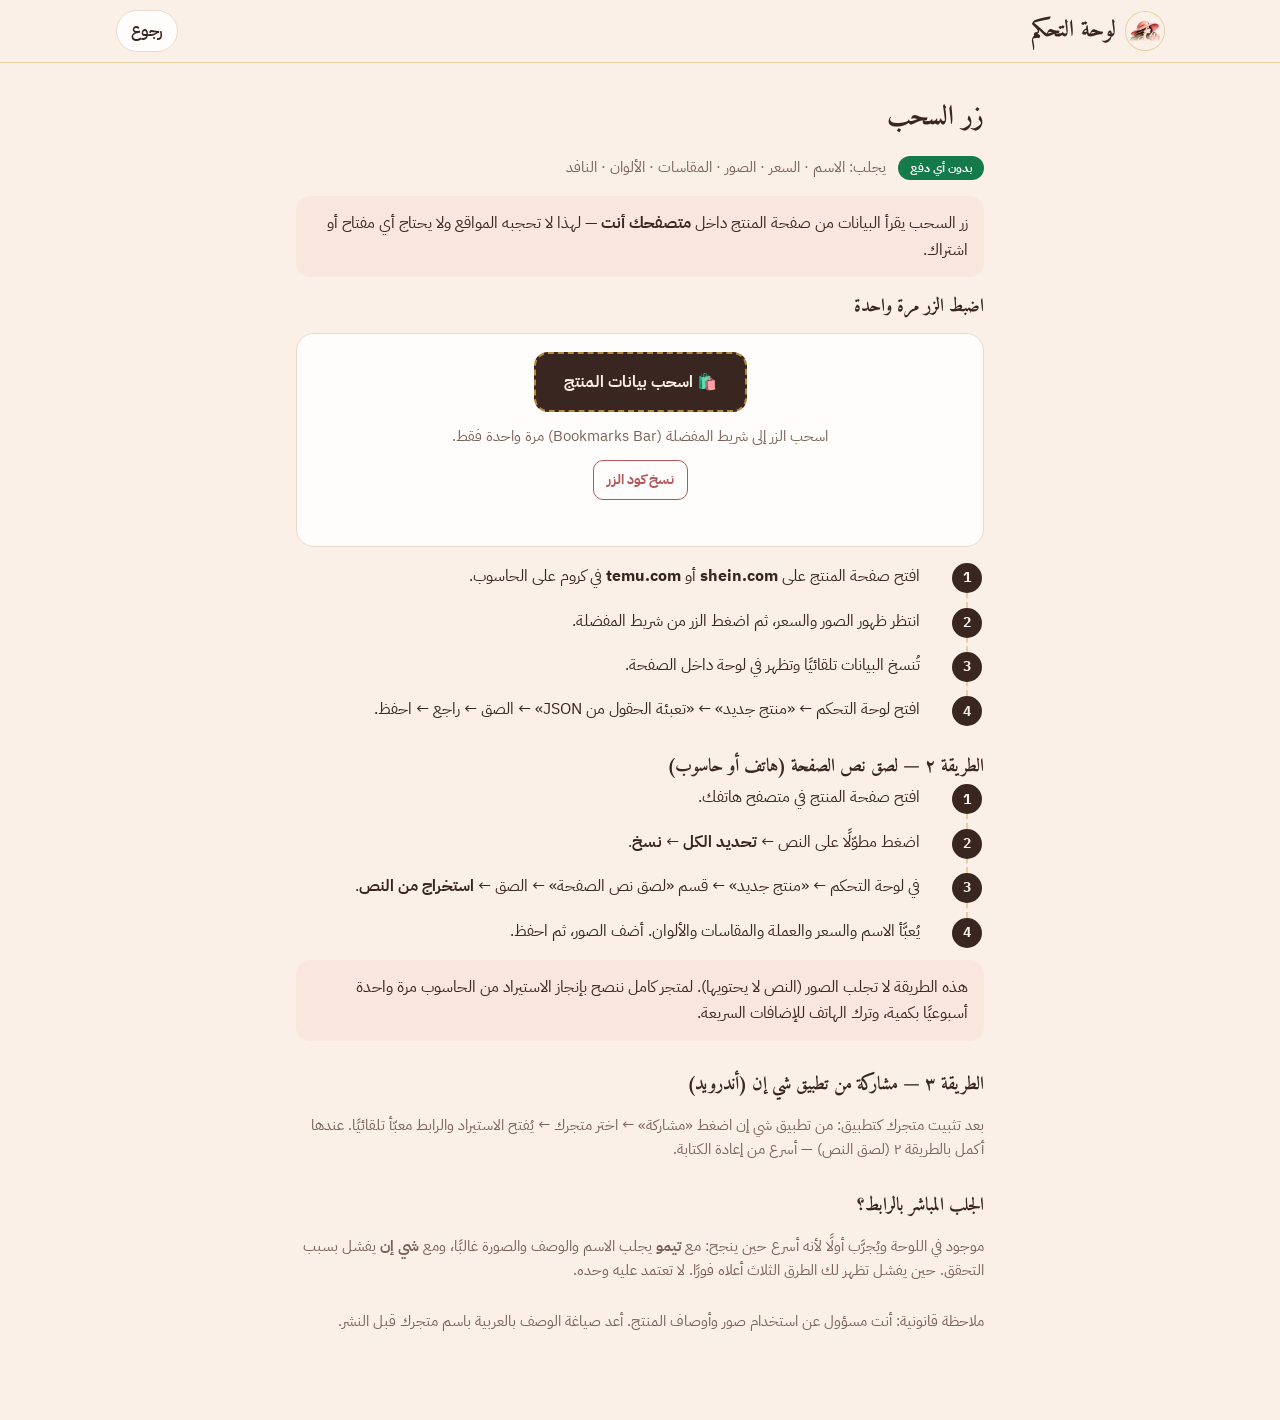
<file: import.html>
<!doctype html>
<html lang="ar" dir="rtl">
<head>
<meta charset="utf-8">
<meta name="viewport" content="width=device-width,initial-scale=1">
<meta name="robots" content="noindex,nofollow">
<title>زر السحب — اسحب بيانات المنتج</title>
<link href="https://fonts.googleapis.com/css2?family=IBM+Plex+Sans+Arabic:wght@400;500;600;700&family=Amiri:wght@700&display=swap" rel="stylesheet">
<link rel="stylesheet" href="style.css">
<style>
  .steps{counter-reset:s;list-style:none;padding:0;margin:0}
  .steps li{position:relative;padding:0 46px 18px 0;border-inline-start:2px dashed var(--gold-soft);margin-inline-start:16px}
  .steps li:last-child{border-inline-start-color:transparent;padding-bottom:0}
  .steps li::before{counter-increment:s;content:counter(s);position:absolute;inset-inline-start:-16px;top:0;width:30px;height:30px;border-radius:50%;background:var(--ink);color:var(--base);display:grid;place-items:center;font-weight:700;font-size:.9rem}
  .drag{display:inline-flex;align-items:center;gap:10px;padding:15px 28px;border-radius:14px;background:var(--ink);color:var(--base);font-weight:700;cursor:grab;border:2px dashed var(--gold);user-select:none;text-decoration:none}
  .drag:active{cursor:grabbing}
  .badge-free{display:inline-block;background:var(--wa);color:#fff;border-radius:999px;padding:2px 12px;font-size:.78rem;font-weight:700}
  .note-box{background:var(--blush-soft);border-radius:14px;padding:14px 16px;margin:16px 0}
  .warn{background:#fdf1ef;border:1px solid #e9c3be;border-radius:14px;padding:14px 16px;margin:16px 0}
</style>
</head>
<body>
<header class="top"><div class="wrap bar"><a class="brand" href="alfa.html"><img class="logo" src="icons/logo-mark.png" alt="" width="40" height="40"><span>لوحة التحكم</span></a><a class="cartlink" href="alfa.html">رجوع</a></div></header>

<main class="wrap" style="max-width:720px;padding:24px 16px 72px">
  <h1 class="h1">زر السحب</h1>
  <p><span class="badge-free">بدون أي دفع</span> &nbsp; <span class="muted">يجلب: الاسم · السعر · الصور · المقاسات · الألوان · النافد</span></p>

  <div class="note-box">
    زر السحب يقرأ البيانات من صفحة المنتج داخل <b>متصفحك أنت</b> — لهذا لا تحجبه المواقع ولا يحتاج أي مفتاح أو اشتراك.
  </div>

  <h2 class="h1" style="font-size:1.15rem">اضبط الزر مرة واحدة</h2>
  <div class="panel" style="text-align:center">
    <p style="margin:0 0 12px"><a class="drag" id="bm" href="#" onclick="return false">🛍️ اسحب بيانات المنتج</a></p>
    <p class="muted" style="margin:0">اسحب الزر إلى شريط المفضلة (Bookmarks Bar) مرة واحدة فقط.</p>
    <p style="margin:12px 0 0"><button class="btn sm ghost" id="copycode" type="button">نسخ كود الزر</button></p>
    <p class="muted" id="msg" style="margin:8px 0 0;min-height:1.4em"></p>
  </div>
  <ol class="steps" style="margin-top:16px">
    <li>افتح صفحة المنتج على <b>shein.com</b> أو <b>temu.com</b> في كروم على الحاسوب.</li>
    <li>انتظر ظهور الصور والسعر، ثم اضغط الزر من شريط المفضلة.</li>
    <li>تُنسخ البيانات تلقائيًا وتظهر في لوحة داخل الصفحة.</li>
    <li>افتح <a href="alfa.html">لوحة التحكم</a> ← «منتج جديد» ← «تعبئة الحقول من JSON» ← الصق ← راجع ← احفظ.</li>
  </ol>

  <h2 class="h1" style="font-size:1.15rem;margin-top:30px">الطريقة ٢ — لصق نص الصفحة (هاتف أو حاسوب)</h2>
  <ol class="steps">
    <li>افتح صفحة المنتج في متصفح هاتفك.</li>
    <li>اضغط مطوّلًا على النص ← <b>تحديد الكل</b> ← <b>نسخ</b>.</li>
    <li>في لوحة التحكم ← «منتج جديد» ← قسم «لصق نص الصفحة» ← الصق ← <b>استخراج من النص</b>.</li>
    <li>يُعبَّأ الاسم والسعر والعملة والمقاسات والألوان. أضف الصور، ثم احفظ.</li>
  </ol>
  <div class="note-box">
    هذه الطريقة لا تجلب الصور (النص لا يحتويها). لمتجر كامل ننصح بإنجاز الاستيراد من الحاسوب مرة واحدة أسبوعيًا بكمية، وترك الهاتف للإضافات السريعة.
  </div>

  <h2 class="h1" style="font-size:1.15rem;margin-top:30px">الطريقة ٣ — مشاركة من تطبيق شي إن (أندرويد)</h2>
  <p class="muted">بعد تثبيت متجرك كتطبيق: من تطبيق شي إن اضغط «مشاركة» ← اختر متجرك ← يُفتح الاستيراد والرابط معبّأ تلقائيًا. عندها أكمل بالطريقة ٢ (لصق النص) — أسرع من إعادة الكتابة.</p>

  <h2 class="h1" style="font-size:1.15rem;margin-top:30px">الجلب المباشر بالرابط؟</h2>
  <p class="muted">موجود في اللوحة ويُجرَّب أولًا لأنه أسرع حين ينجح: مع <b>تيمو</b> يجلب الاسم والوصف والصورة غالبًا، ومع <b>شي إن</b> يفشل بسبب التحقق. حين يفشل تظهر لك الطرق الثلاث أعلاه فورًا. لا تعتمد عليه وحده.</p>

  <p class="muted" style="margin-top:26px">ملاحظة قانونية: أنت مسؤول عن استخدام صور وأوصاف المنتج. أعد صياغة الوصف بالعربية باسم متجرك قبل النشر.</p>
</main>

<script>
(async function () {
  const a = document.getElementById('bm');
  const msg = document.getElementById('msg');
  let src = '';
  try {
    src = await (await fetch('bookmarklet.src.js', { cache: 'no-store' })).text();
  } catch (e) {
    msg.textContent = 'تعذّر تحميل كود الزر.';
    return;
  }
  const href = 'javascript:' + encodeURIComponent(src.replace(/^\uFEFF/, ''));
  a.href = href;
  document.getElementById('copycode').addEventListener('click', async () => {
    try { await navigator.clipboard.writeText(href); msg.textContent = 'تم نسخ الكود. أنشئ مفضلة باسم «سحب المنتج» والصق الكود في خانة العنوان.'; }
    catch (e) { window.prompt('انسخ الكود:', href); }
  });
})();
</script>
</body>
</html>
</file>
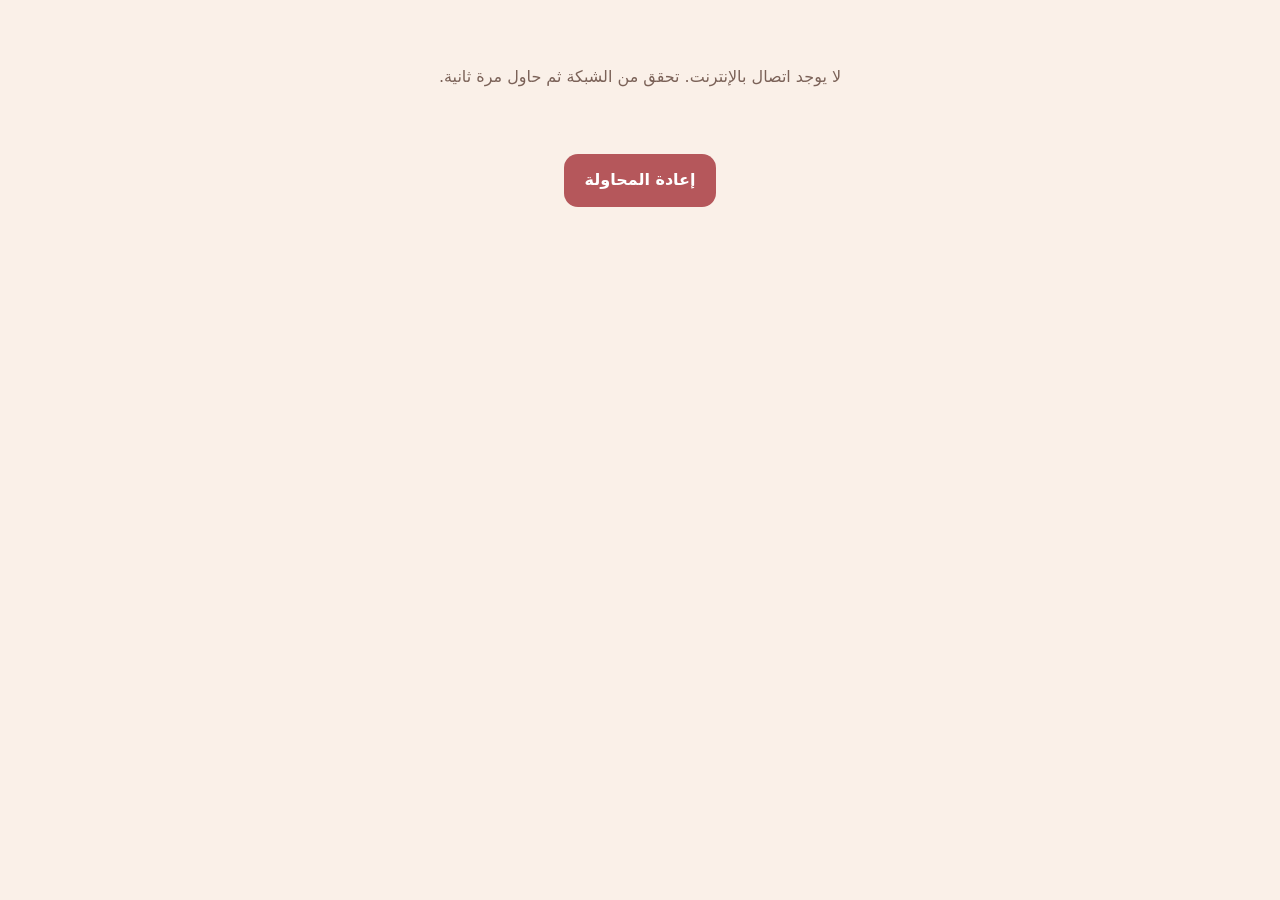
<file: offline.html>
<!doctype html>
<html lang="ar" dir="rtl">
<head>
<meta charset="utf-8">
<meta name="viewport" content="width=device-width,initial-scale=1">
<title>لا يوجد اتصال</title>
<link rel="manifest" href="manifest.webmanifest">
<meta name="theme-color" content="#faf0e8">
<link rel="icon" type="image/png" sizes="32x32" href="icons/favicon-32.png">
<link rel="apple-touch-icon" href="icons/apple-touch-icon.png">
<meta name="mobile-web-app-capable" content="yes">
<meta name="apple-mobile-web-app-capable" content="yes">
<meta name="apple-mobile-web-app-title" content="شي ان ليمار">
<meta name="apple-mobile-web-app-status-bar-style" content="default">
<link rel="stylesheet" href="style.css">
</head>
<body>
<main class="wrap">
  <p class="empty">لا يوجد اتصال بالإنترنت. تحقق من الشبكة ثم حاول مرة ثانية.</p>
  <p class="center"><button class="btn" onclick="location.reload()">إعادة المحاولة</button></p>
</main>
</body>
</html>
</file>
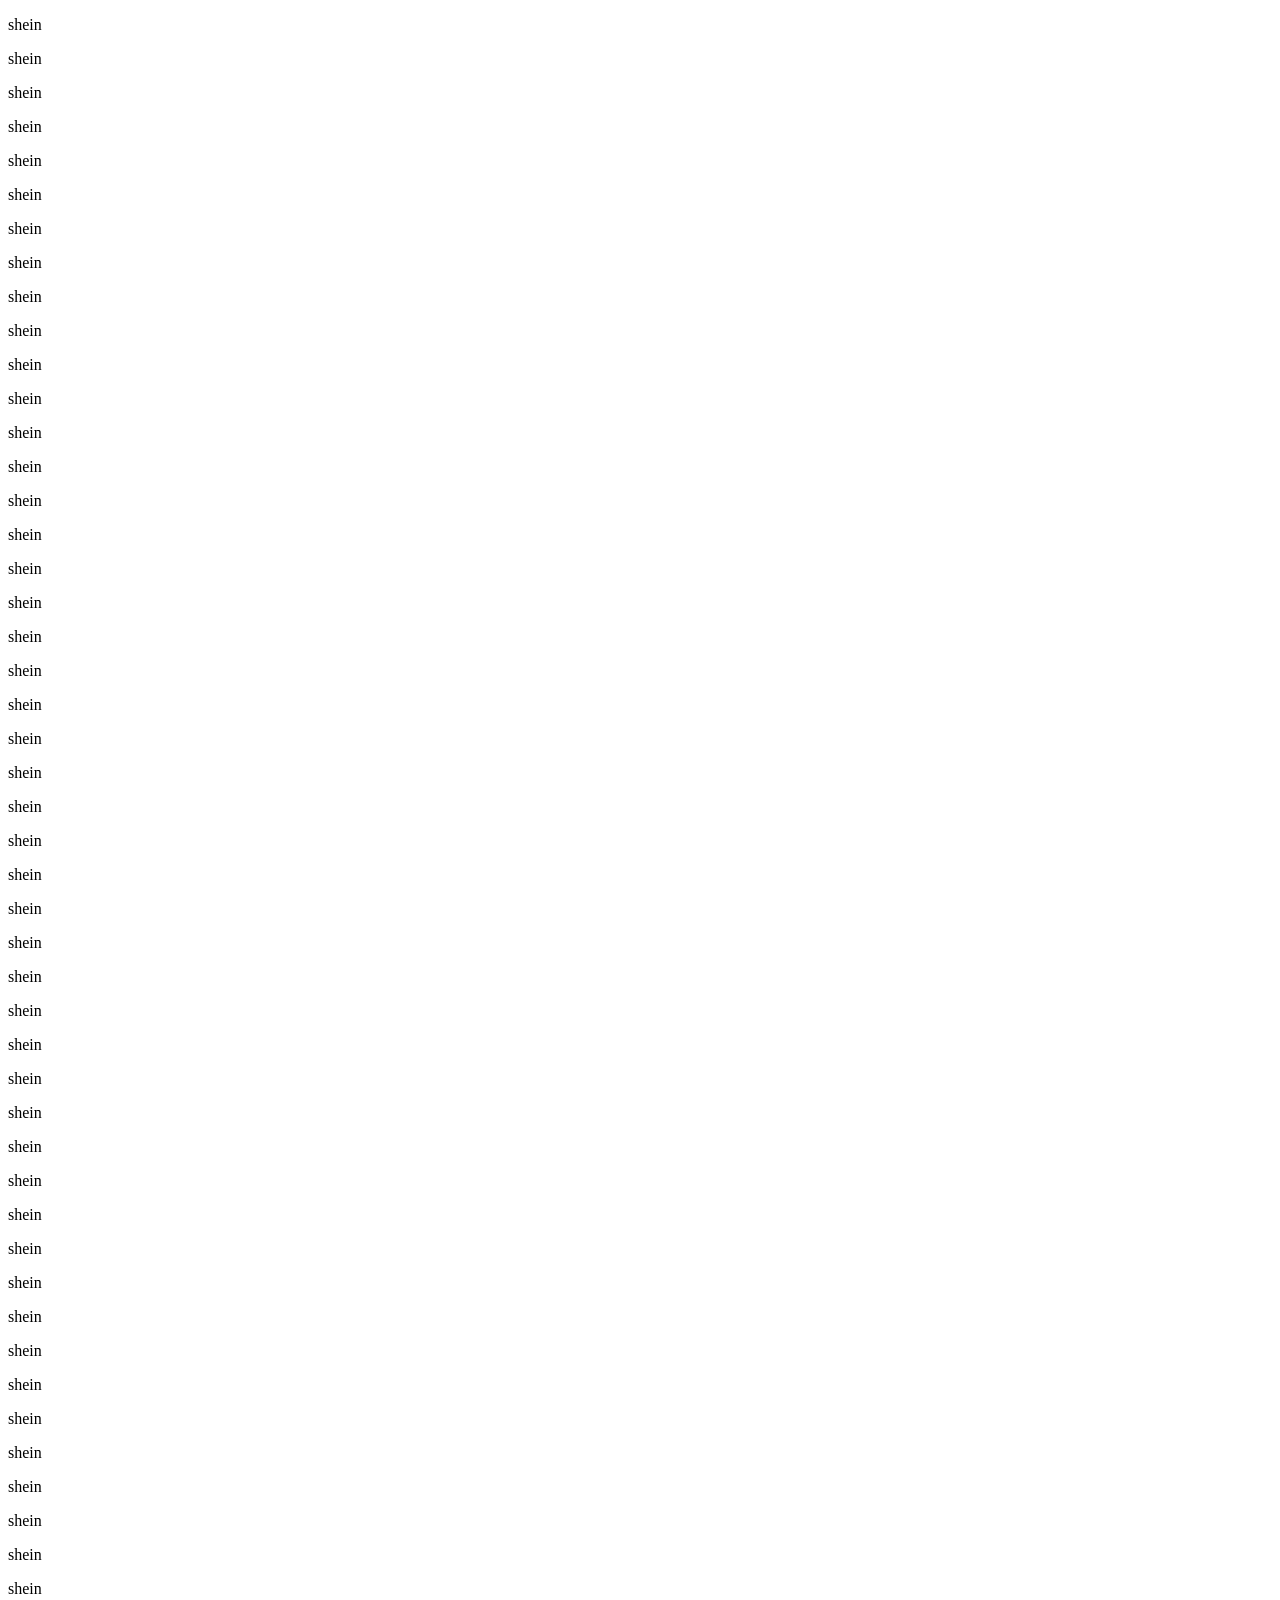
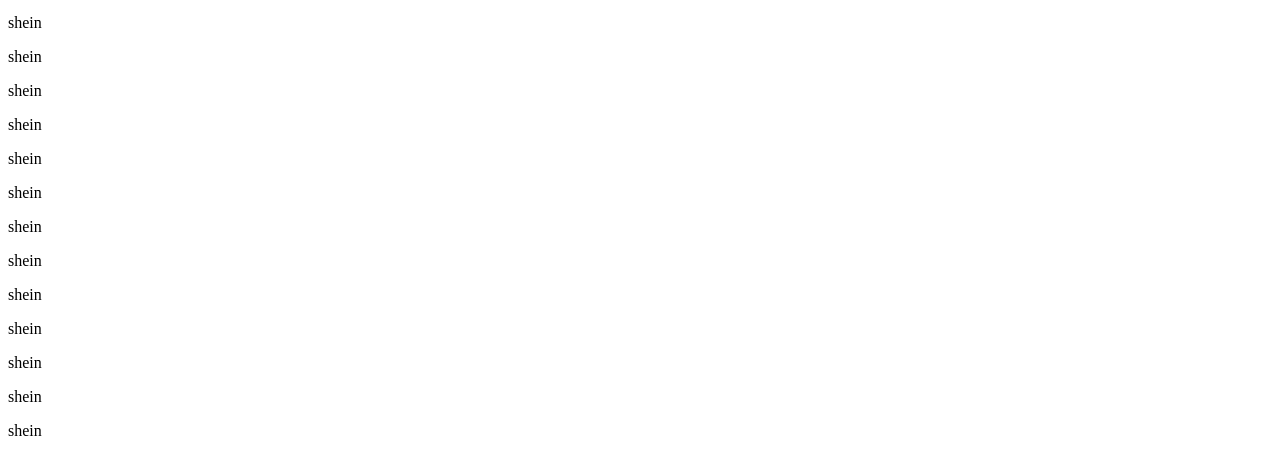
<file: test/fixtures/shein-ar-pattern-a.html>
<!doctype html><html><head>
<title>نظارات شمسية بإطار معدني أنيق بتصميم بيضاوي كلاسيكي للنساء، إكسسوارات شاطئية، طراز أساسي، مناسبة للخريف/الشتاء، هدية للمناسبات الرسمية | شي إن</title>
<meta name="description" content="اكتشفوا أحدث نظارات شمسية بإطار معدني أنيق بتصميم بيضاوي كلاسيكي للنساء، إكسسوارات شاطئية، طراز أساسي، مناسبة للخريف/الشتاء، هدية للمناسبات الرسمية في شي إن، وتسوقوا نظارات نسائية وإكسسوارات نظارات المحدثة أسبوعياً واحصلوا على إلهام الإطلالات مع أكثر صيحات الموضة روعة. خدمة طلبات الدفع عند الاستلام لدول مجلس التعاون الخليج.  شحن مجاني للطلبات SAR199+ للسعودية.">
<meta property="og:title" content="نظارات شمسية بإطار معدني أنيق بتصميم بيضاوي كلاسيكي للنساء، إكسسوارات شاطئية، طراز أساسي، مناسبة للخريف/الشتاء، هدية للمناسبات الرسمية | SHEIN" />
<meta property="og:description" content="نظارات شمسية بإطار معدني أنيق بتصميم بيضاوي كلاسيكي للنساء، إكسسوارات شاطئية، طراز أساسي، مناسبة للخريف/الشتاء، هدية للمناسبات الرسمية. $13.18. Free shipping &amp; returns | SHEIN" />
<meta property="og:image" content="https://img.ltwebstatic.com/v4/j/spmp/2026/10/02/8e/17909221614cb75c46157cfc8f88f7678ea2d3230a_thumbnail_405x552.jpg" />
<script type="application/ld+json" id="breadcrumbList">
        {"@context":"https://schema.org","@type":"BreadcrumbList","itemListElement":[{"@type":"ListItem","position":1,"name":"اكسسوارات نسائية","item":"https://ar.shein.com/Women Accessories-c-1765.html"},{"@type":"ListItem","position":2,"name":"نظارات نسائية وإكسسوارات نظارات","item":"https://ar.shein.com/Women Glasses & Eyewear Accessories-c-2841.html"},{"@type":"ListItem","position":3,"name":"ملابس واكسسوارات","item":"https://ar.shein.com/Apparel Accessories-c-3631.html"},{"@type":"ListItem","position":4,"name":"نظارات شمسية نسائية","item":"https://ar.shein.com/Women Sunglasses-c-3927.html"},{"@type":"ListItem","position":5,"name":"نظارات شمسية بإطار معدني أنيق بتصميم بيضاوي كلاسيكي للنساء، إكسسوارات شاطئية، طراز أساسي، مناسبة للخريف/الشتاء، هدية للمناسبات الرسمية","item":"https://ar.shein.com/x-p-453530243.html"}]}
      </script>
<script type="application/ld+json" id="goodsDetailSchema">
        [{"@context":"https://schema.org/","@type":"ProductGroup","name":"نظارات شمسية بإطار معدني أنيق بتصميم بيضاوي كلاسيكي للنساء، إكسسوارات شاطئية، طراز أساسي، مناسبة للخريف/الشتاء، هدية للمناسبات الرسمية","description":"اكتشفوا أحدث نظارات شمسية بإطار معدني أنيق بتصميم بيضاوي كلاسيكي للنساء، إكسسوارات شاطئية، طراز أساسي، مناسبة للخريف/الشتاء، هدية للمناسبات الرسمية في شي إن، وتسوقوا نظارات نسائية وإكسسوارات نظارات المحدثة أسبوعياً واحصلوا على إلهام الإطلالات مع أكثر صيحات الموضة روعة. خدمة طلبات الدفع عند الاستلام لدول مجلس التعاون الخليج.  شحن مجاني للطلبات SAR199+ للسعودية.","url":"https://ar.shein.com/x-p-453530243.html","brand":{"@type":"Brand","name":"SHEIN"},"productGroupID":"c24060592499","image":["https://img.ltwebstatic.com/v4/j/spmp/2026/10/02/8e/17909221614cb75c46157cfc8f88f7678ea2d3230a_thumbnail_900x.webp","https://img.ltwebstatic.com/v4/j/spmp/2026/10/02/b6/17909221607c9694cbc228790b57621186f827f3ab_thumbnail_900x.webp","https://img.ltwebstatic.com/v4/j/spmp/2026/04/20/a6/17766779226ef04cb6ce55e15a258afc86b441d44f_thumbnail_900x.webp","https://img.ltwebstatic.com/v4/j/spmp/2026/04/20/d5/1776677999ce546f152370377bd18f202b0dda8237_thumbnail_900x.webp","https://img.ltwebstatic.com/v4/j/spmp/2026/05/19/5a/1779161124610b28bac1947a800f2f6206f8c956a9_thumbnail_900x.webp","https://img.ltwebstatic.com/v4/j/spmp/2026/04/20/ac/177667861869dc2dca750f925071b9263c3fb07e65_thumbnail_900x.webp","https://img.ltwebstatic.com/v4/j/spmp/2026/04/20/f5/1776678618b6fdd505264f6f75e6a230debbe36d6c_thumbnail_900x.webp","https://img.ltwebstatic.com/v4/j/spmp/2026/09/10/d0/178902406839c78c156a09b9fe54f81dceb6276f86_thumbnail_900x.webp","https://img.ltwebstatic.com/v4/j/spmp/2026/09/10/22/1789024068325a444c569d916433edaabcff4a733c_thumbnail_900x.webp","https://img.ltwebstatic.com/v4/j/spmp/2026/09/10/84/17890240687b51b78e10f266f53d6f0bcb441c01c1_thumbnail_900x.webp","https://img.ltwebstatic.com/v4/j/spmp/2026/06/30/16/1782790515425970debb97f3fb3c842ed3eb2016e5_thumbnail_900x.webp"],"variesBy":["لون العدسات"],"color":"إطار ذهبي رمادي","hasVariant":[{"@type":"Product","sku":"I2mo70n8px2a22","name":"نظارات شمسية بإطار معدني أنيق بتصميم بيضاوي كلاسيكي للنساء، إكسسوارات شاطئية، طراز أساسي، مناسبة للخريف/الشتاء، هدية للمناسبات الرسمية","image":["https://img.ltwebstatic.com/v4/j/spmp/2026/10/02/8e/17909221614cb75c46157cfc8f88f7678ea2d3230a_thumbnail_405x552.jpg"],"offers":{"@type":"Offer","priceCurrency":"USD","url":"https://ar.shein.com/x-p-453530243.html?contentIds=&goods_id=453530243&pageType=topBanner&skucode=I2mo70n8px2a22","price":"13.18","itemCondition":"https://schema.org/NewCondition","availability":"https://schema.org/InStock"},"additionalProperty":[{"@type":"PropertyValue","name":"لون العدسات","value":"متعدد الألوان"}],"color":"متعدد الألوان"}]}]
      </script>
</head><body>
<script>var gbRawData = {"productIntroData":{"cateInfos":{"1765":{"category_id":"1765","mall_category_id":"1765","category_name":"اكسسوارات نسائية","category_url_name":"Women Accessories","parent_ids":["3631"],"middle_parent_ids":["3290"],"category_name_en":"Women Accessories","is_leaf":"0","cat_enums":[],"cat_tag_enums":[],"is_available":1},"2841":{"category_id":"2588","mall_category_id":"2841","category_name":"نظارات نسائية وإكسسوارات نظارات","category_url_name":"Women Glasses & Eyewear Accessories","parent_ids":["3631","1765"],"middle_parent_ids":["3290","1765"],"category_name_en":"Women Glasses & Eyewear Accessories","is_leaf":"0","cat_enums":[],"cat_tag_enums":[],"is_available":1},"3631":{"category_id":"3290","mall_category_id":"3631","category_name":"ملابس واكسسوارات","category_url_name":"Apparel Accessories","parent_ids":[],"middle_parent_ids":[],"category_name_en":"Apparel Accessories","is_leaf":"0","cat_enums":[],"cat_tag_enums":[],"is_available":1},"3927":{"category_id":"3798","mall_category_id":"3927","category_name":"نظارات شمسية نسائية","category_url_name":"Women Sunglasses","parent_ids":["3631","1765","2841","3927"],"middle_parent_ids":["3290","1765","2588"],"category_name_en":"Women Sunglasses","is_leaf":"1","cat_enums":[],"cat_tag_enums":["non_cloth"],"is_available":1}},"mainSaleAttribute":{"canShowLargeImg":"1","skcPrepose":"0","mainSaleAttrShowMode":"2","info":[{"isShowThickening":"0","isNew":"0","attr_id":"1000059","attr_name":"لون الايطار","attr_value_id":"447","attr_value":"متعدد الألوان","goods_id":"453108758","goods_sn":"sc2406059249903294","goods_color_image":"//img.ltwebstatic.com/v4/p/spmp/2026/04/20/11/17766777810654188c168298d2772eef526fbd8b4e_square.png","goods_image":"//img.ltwebstatic.com/v4/j/spmp/2026/04/20/59/177667770677e5e696b884bd82692ad92c15591442_thumbnail_405x552.jpg","goods_url_name":"1pc 2pcs Retro Oval Fashion Sunglasses Petite Metal Frame Ladies Sunglasses Beach Accessory Basic Style Suitable For Women In Autumn Winter Business Casual Gift","cat_id":"3927","hot_color":"0","isEco":"0","attrImg":{"attr_desc":"","attr_image":""}},{"isShowThickening":"0","isNew":"0","attr_id":"1000059","attr_name":"لون الايطار","attr_value_id":"21722303","attr_value":"إطار ذهبي رمادي","goods_id":"453530243","goods_sn":"sc2406059249959794","goods_color_image":"//img.ltwebstatic.com/v4/p/spmp/2026/04/20/16/17766784206ba9635eee4e32b133bac66cef7b3f8a_square.png","goods_image":"//img.ltwebstatic.com/v4/j/spmp/2026/10/02/8e/17909221614cb75c46157cfc8f88f7678ea2d3230a_thumbnail_405x552.jpg","goods_url_name":"Retro Oval Fashion Sunglasses Women s Petite Metal Frame Fashionable Sunglasses Beach Accessories Basic Style Suitable For Autumn Winter Women Business Casual Gift","cat_id":"3927","hot_color":"0","isEco":"0","attrImg":{"attr_desc":"","attr_image":""}}]}}};</script>
<p>shein</p><p>shein</p><p>shein</p><p>shein</p><p>shein</p><p>shein</p><p>shein</p><p>shein</p><p>shein</p><p>shein</p><p>shein</p><p>shein</p><p>shein</p><p>shein</p><p>shein</p><p>shein</p><p>shein</p><p>shein</p><p>shein</p><p>shein</p><p>shein</p><p>shein</p><p>shein</p><p>shein</p><p>shein</p><p>shein</p><p>shein</p><p>shein</p><p>shein</p><p>shein</p><p>shein</p><p>shein</p><p>shein</p><p>shein</p><p>shein</p><p>shein</p><p>shein</p><p>shein</p><p>shein</p><p>shein</p><p>shein</p><p>shein</p><p>shein</p><p>shein</p><p>shein</p><p>shein</p><p>shein</p><p>shein</p><p>shein</p><p>shein</p><p>shein</p><p>shein</p><p>shein</p><p>shein</p><p>shein</p><p>shein</p><p>shein</p><p>shein</p><p>shein</p><p>shein</p>
</body></html>
</file>
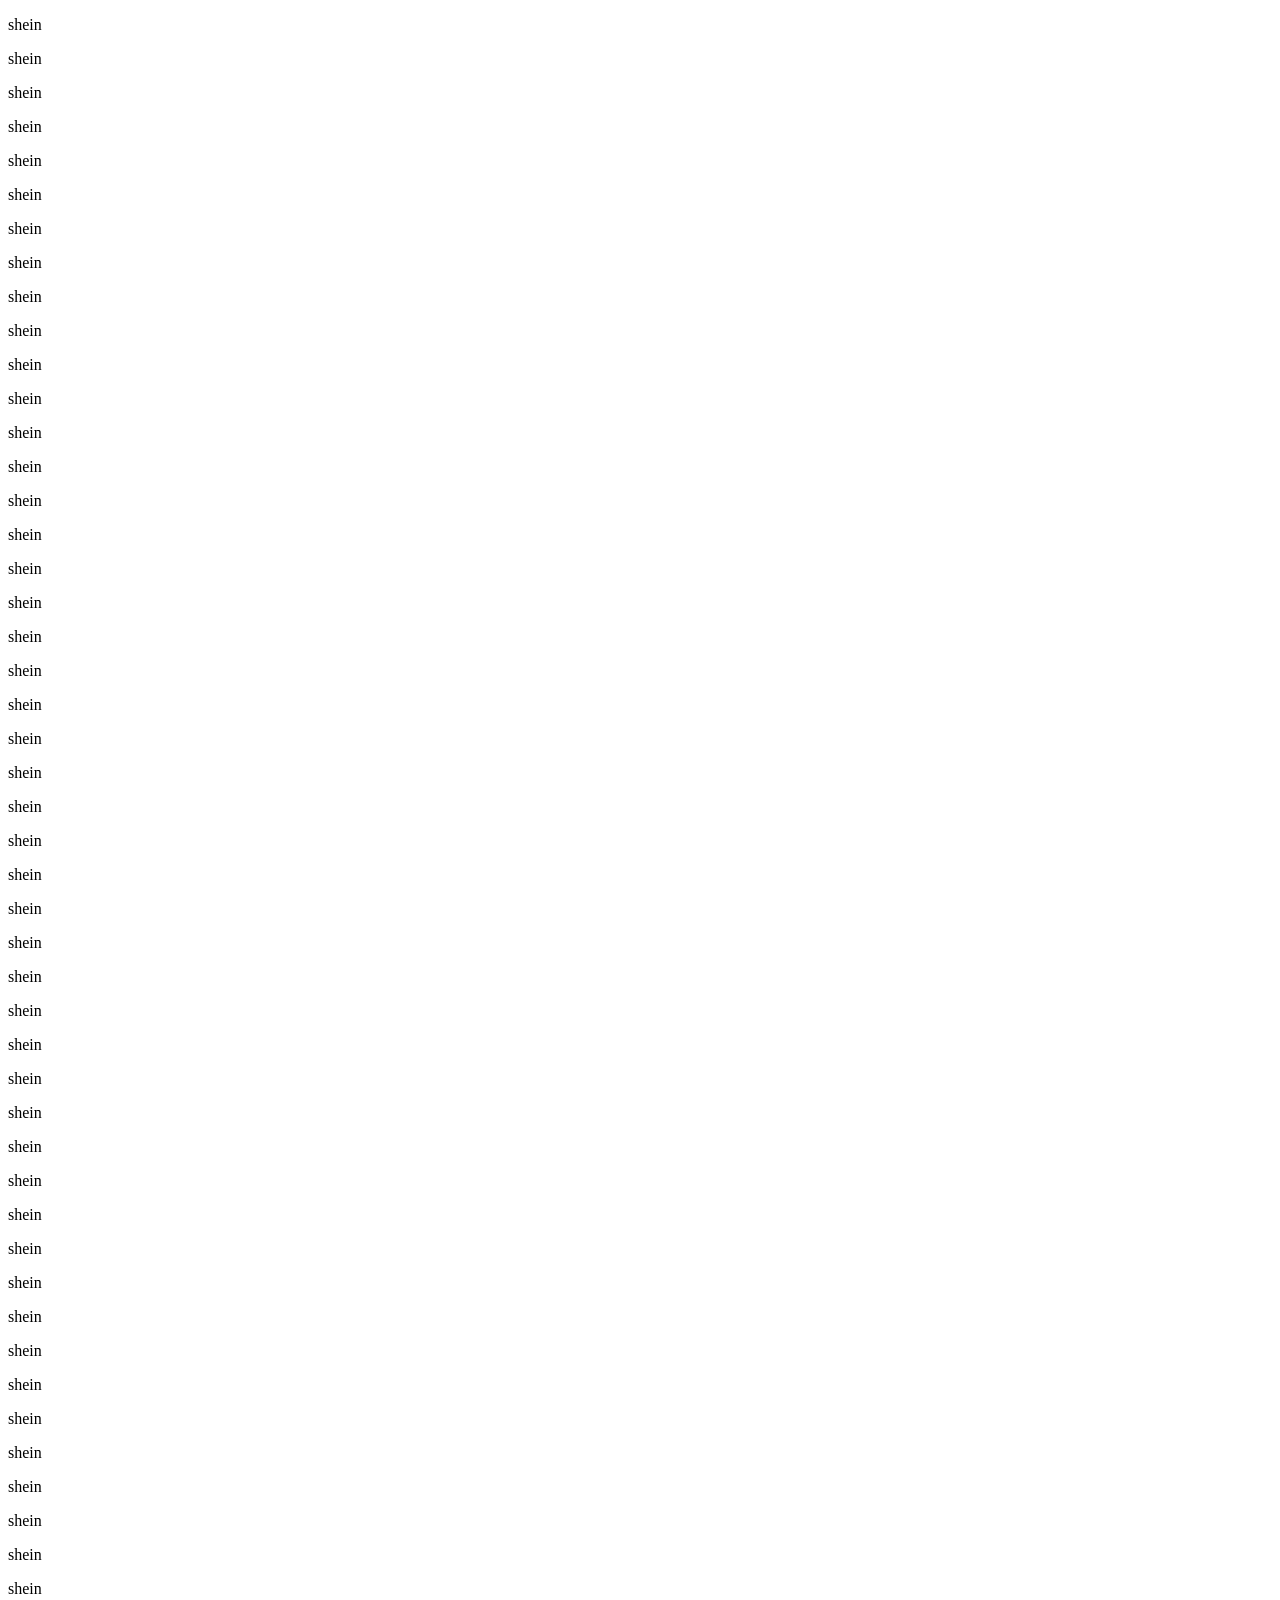
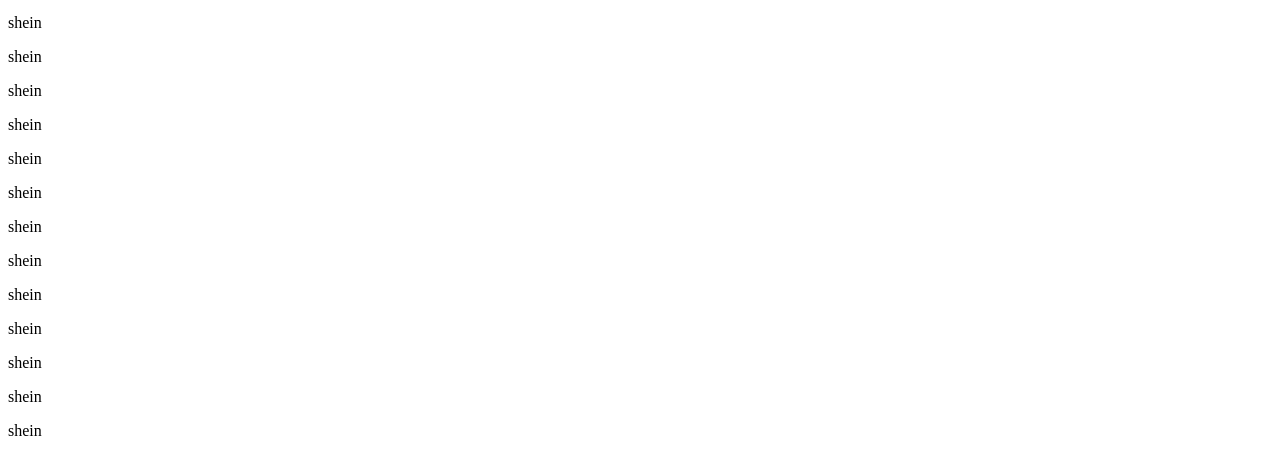
<file: test/fixtures/shein-ar-pattern-b.html>
<!doctype html><html><head>
<title>نظارة شمسية بإطار معدني صغير بتصميم كلاسيكي بيضاوي، إكسسوار شاطئي، طراز أساسي، مناسب للنساء في فصل الخريف/الشتاء، هدية للأعمال الرسمية | شي إن</title>
<meta name="description" content="اكتشفوا أحدث نظارة شمسية بإطار معدني صغير بتصميم كلاسيكي بيضاوي، إكسسوار شاطئي، طراز أساسي، مناسب للنساء في فصل الخريف/الشتاء، هدية للأعمال الرسمية في شي إن، وتسوقوا نظارات نسائية وإكسسوارات نظارات المحدثة أسبوعياً واحصلوا على إلهام الإطلالات مع أكثر صيحات الموضة روعة. خدمة طلبات الدفع عند الاستلام لدول مجلس التعاون الخليج.  شحن مجاني للطلبات SAR199+ للسعودية.">
<meta property="og:title" content="نظارة شمسية بإطار معدني صغير بتصميم كلاسيكي بيضاوي، إكسسوار شاطئي، طراز أساسي، مناسب للنساء في فصل الخريف/الشتاء، هدية للأعمال الرسمية | SHEIN" />
<meta property="og:description" content="نظارة شمسية بإطار معدني صغير بتصميم كلاسيكي بيضاوي، إكسسوار شاطئي، طراز أساسي، مناسب للنساء في فصل الخريف/الشتاء، هدية للأعمال الرسمية. $10.11. Free shipping &amp; returns | SHEIN" />
<meta property="og:image" content="https://img.ltwebstatic.com/v4/j/spmp/2026/04/20/59/177667770677e5e696b884bd82692ad92c15591442_thumbnail_405x552.jpg" />
<script type="application/ld+json" id="breadcrumbList">
        {"@context":"https://schema.org","@type":"BreadcrumbList","itemListElement":[{"@type":"ListItem","position":1,"name":"اكسسوارات نسائية","item":"https://ar.shein.com/Women Accessories-c-1765.html"},{"@type":"ListItem","position":2,"name":"نظارات نسائية وإكسسوارات نظارات","item":"https://ar.shein.com/Women Glasses & Eyewear Accessories-c-2841.html"},{"@type":"ListItem","position":3,"name":"ملابس واكسسوارات","item":"https://ar.shein.com/Apparel Accessories-c-3631.html"},{"@type":"ListItem","position":4,"name":"نظارات شمسية نسائية","item":"https://ar.shein.com/Women Sunglasses-c-3927.html"},{"@type":"ListItem","position":5,"name":"نظارة شمسية بإطار معدني صغير بتصميم كلاسيكي بيضاوي، إكسسوار شاطئي، طراز أساسي، مناسب للنساء في فصل الخريف/الشتاء، هدية للأعمال الرسمية","item":"https://ar.shein.com/x-p-453108758.html"}]}
      </script>
<script type="application/ld+json" id="goodsDetailSchema">
        [{"@context":"https://schema.org/","@type":"ProductGroup","name":"نظارة شمسية بإطار معدني صغير بتصميم كلاسيكي بيضاوي، إكسسوار شاطئي، طراز أساسي، مناسب للنساء في فصل الخريف/الشتاء، هدية للأعمال الرسمية","description":"اكتشفوا أحدث نظارة شمسية بإطار معدني صغير بتصميم كلاسيكي بيضاوي، إكسسوار شاطئي، طراز أساسي، مناسب للنساء في فصل الخريف/الشتاء، هدية للأعمال الرسمية في شي إن، وتسوقوا نظارات نسائية وإكسسوارات نظارات المحدثة أسبوعياً واحصلوا على إلهام الإطلالات مع أكثر صيحات الموضة روعة. خدمة طلبات الدفع عند الاستلام لدول مجلس التعاون الخليج.  شحن مجاني للطلبات SAR199+ للسعودية.","url":"https://ar.shein.com/x-p-453108758.html","brand":{"@type":"Brand","name":"SHEIN"},"productGroupID":"c24060592499","image":["https://img.ltwebstatic.com/v4/j/spmp/2026/04/20/59/177667770677e5e696b884bd82692ad92c15591442_thumbnail_900x.webp","https://img.ltwebstatic.com/v4/j/spmp/2026/04/20/fd/177667770685af2ac5450cb332aaaeb99c66878ae4_thumbnail_900x.webp","https://img.ltwebstatic.com/v4/j/spmp/2026/04/20/b8/17766773361aa271318d0e93cbc18b598ee4554c1e_thumbnail_900x.webp","https://img.ltwebstatic.com/v4/j/spmp/2026/04/20/19/17766773364da1c03fb47fedcc59b4b21e1a0ad63b_thumbnail_900x.webp","https://img.ltwebstatic.com/v4/j/spmp/2026/05/19/41/177916118823a4346dda2d63c0bfb4db3573ff2543_thumbnail_900x.webp","https://img.ltwebstatic.com/v4/j/spmp/2026/05/19/09/17791611891b18bd6a852f9b6bc2bb72f8d59cc496_thumbnail_900x.webp","https://img.ltwebstatic.com/v4/j/spmp/2026/05/19/2c/17791611899b9a907c620e2a83df9f48da235a9d75_thumbnail_900x.webp","https://img.ltwebstatic.com/v4/j/spmp/2026/04/20/d9/1776677751b4bf613a4acd8cbe919a69019b1ab598_thumbnail_900x.webp","https://img.ltwebstatic.com/v4/j/spmp/2026/04/20/e2/177667775168607f5f8d0101e09753f836d736d549_thumbnail_900x.webp","https://img.ltwebstatic.com/v4/j/spmp/2026/04/20/ae/177667781440227a604424af6eede8505edad40d7e_thumbnail_900x.webp","https://img.ltwebstatic.com/v4/j/spmp/2026/06/30/ec/1782790523e051cf6e0998e4ceb65706330fa27f8f_thumbnail_900x.webp"],"variesBy":["لون العدسات"],"color":"متعدد الألوان","hasVariant":[{"@type":"Product","sku":"I5mo70n8phbmc9","name":"نظارة شمسية بإطار معدني صغير بتصميم كلاسيكي بيضاوي، إكسسوار شاطئي، طراز أساسي، مناسب للنساء في فصل الخريف/الشتاء، هدية للأعمال الرسمية","image":["https://img.ltwebstatic.com/v4/j/spmp/2026/04/20/59/177667770677e5e696b884bd82692ad92c15591442_thumbnail_405x552.jpg"],"offers":{"@type":"Offer","priceCurrency":"USD","url":"https://ar.shein.com/x-p-453108758.html?contentIds=&goods_id=453108758&pageType=topBanner&skucode=I5mo70n8phbmc9","price":"15.17","itemCondition":"https://schema.org/NewCondition","availability":"https://schema.org/InStock"},"additionalProperty":[{"@type":"PropertyValue","name":"لون العدسات","value":"قطعتين (رمادي ذهبي + شاي ذهبي)"}],"color":"قطعتين (رمادي ذهبي + شاي ذهبي)"},{"@type":"Product","sku":"I0mo70n8ohd2wb","name":"نظارة شمسية بإطار معدني صغير بتصميم كلاسيكي بيضاوي، إكسسوار شاطئي، طراز أساسي، مناسب للنساء في فصل الخريف/الشتاء، هدية للأعمال الرسمية","image":["https://img.ltwebstatic.com/v4/j/spmp/2026/04/20/59/177667770677e5e696b884bd82692ad92c15591442_thumbnail_405x552.jpg"],"offers":{"@type":"Offer","priceCurrency":"USD","url":"https://ar.shein.com/x-p-453108758.html?contentIds=&goods_id=453108758&pageType=topBanner&skucode=I0mo70n8ohd2wb","price":"10.11","itemCondition":"https://schema.org/NewCondition","availability":"https://schema.org/OutOfStock"},"additionalProperty":[{"@type":"PropertyValue","name":"لون العدسات","value":"أوراق الشاي بإطار ذهبي"}],"color":"أوراق الشاي بإطار ذهبي"},{"@type":"Product","sku":"I2mo70n8p14rft","name":"نظارة شمسية بإطار معدني صغير بتصميم كلاسيكي بيضاوي، إكسسوار شاطئي، طراز أساسي، مناسب للنساء في فصل الخريف/الشتاء، هدية للأعمال الرسمية","image":["https://img.ltwebstatic.com/v4/j/spmp/2026/04/20/59/177667770677e5e696b884bd82692ad92c15591442_thumbnail_405x552.jpg"],"offers":{"@type":"Offer","priceCurrency":"USD","url":"https://ar.shein.com/x-p-453108758.html?contentIds=&goods_id=453108758&pageType=topBanner&skucode=I2mo70n8p14rft","price":"10.11","itemCondition":"https://schema.org/NewCondition","availability":"https://schema.org/InStock"},"additionalProperty":[{"@type":"PropertyValue","name":"لون العدسات","value":"إطار فضي قطعة رمادية"}],"color":"إطار فضي قطعة رمادية"}]}]
      </script>
</head><body>
<script>var gbRawData = {"productIntroData":{"cateInfos":{"1765":{"category_id":"1765","mall_category_id":"1765","category_name":"اكسسوارات نسائية","category_url_name":"Women Accessories","parent_ids":["3631"],"middle_parent_ids":["3290"],"category_name_en":"Women Accessories","is_leaf":"0","cat_enums":[],"cat_tag_enums":[],"is_available":1},"2841":{"category_id":"2588","mall_category_id":"2841","category_name":"نظارات نسائية وإكسسوارات نظارات","category_url_name":"Women Glasses & Eyewear Accessories","parent_ids":["3631","1765"],"middle_parent_ids":["3290","1765"],"category_name_en":"Women Glasses & Eyewear Accessories","is_leaf":"0","cat_enums":[],"cat_tag_enums":[],"is_available":1},"3631":{"category_id":"3290","mall_category_id":"3631","category_name":"ملابس واكسسوارات","category_url_name":"Apparel Accessories","parent_ids":[],"middle_parent_ids":[],"category_name_en":"Apparel Accessories","is_leaf":"0","cat_enums":[],"cat_tag_enums":[],"is_available":1},"3927":{"category_id":"3798","mall_category_id":"3927","category_name":"نظارات شمسية نسائية","category_url_name":"Women Sunglasses","parent_ids":["3631","1765","2841","3927"],"middle_parent_ids":["3290","1765","2588"],"category_name_en":"Women Sunglasses","is_leaf":"1","cat_enums":[],"cat_tag_enums":["non_cloth"],"is_available":1}},"mainSaleAttribute":{"canShowLargeImg":"1","skcPrepose":"0","mainSaleAttrShowMode":"2","info":[{"isShowThickening":"0","isNew":"0","attr_id":"1000059","attr_name":"لون الايطار","attr_value_id":"447","attr_value":"متعدد الألوان","goods_id":"453108758","goods_sn":"sc2406059249903294","goods_color_image":"//img.ltwebstatic.com/v4/p/spmp/2026/04/20/11/17766777810654188c168298d2772eef526fbd8b4e_square.png","goods_image":"//img.ltwebstatic.com/v4/j/spmp/2026/04/20/59/177667770677e5e696b884bd82692ad92c15591442_thumbnail_405x552.jpg","goods_url_name":"1pc 2pcs Retro Oval Fashion Sunglasses Petite Metal Frame Ladies Sunglasses Beach Accessory Basic Style Suitable For Women In Autumn Winter Business Casual Gift","cat_id":"3927","hot_color":"0","isEco":"0","attrImg":{"attr_desc":"","attr_image":""}},{"isShowThickening":"0","isNew":"0","attr_id":"1000059","attr_name":"لون الايطار","attr_value_id":"21722303","attr_value":"إطار ذهبي رمادي","goods_id":"453530243","goods_sn":"sc2406059249959794","goods_color_image":"//img.ltwebstatic.com/v4/p/spmp/2026/04/20/16/17766784206ba9635eee4e32b133bac66cef7b3f8a_square.png","goods_image":"//img.ltwebstatic.com/v4/j/spmp/2026/10/02/8e/17909221614cb75c46157cfc8f88f7678ea2d3230a_thumbnail_405x552.jpg","goods_url_name":"Retro Oval Fashion Sunglasses Women s Petite Metal Frame Fashionable Sunglasses Beach Accessories Basic Style Suitable For Autumn Winter Women Business Casual Gift","cat_id":"3927","hot_color":"0","isEco":"0","attrImg":{"attr_desc":"","attr_image":""}}]}}};</script>
<p>shein</p><p>shein</p><p>shein</p><p>shein</p><p>shein</p><p>shein</p><p>shein</p><p>shein</p><p>shein</p><p>shein</p><p>shein</p><p>shein</p><p>shein</p><p>shein</p><p>shein</p><p>shein</p><p>shein</p><p>shein</p><p>shein</p><p>shein</p><p>shein</p><p>shein</p><p>shein</p><p>shein</p><p>shein</p><p>shein</p><p>shein</p><p>shein</p><p>shein</p><p>shein</p><p>shein</p><p>shein</p><p>shein</p><p>shein</p><p>shein</p><p>shein</p><p>shein</p><p>shein</p><p>shein</p><p>shein</p><p>shein</p><p>shein</p><p>shein</p><p>shein</p><p>shein</p><p>shein</p><p>shein</p><p>shein</p><p>shein</p><p>shein</p><p>shein</p><p>shein</p><p>shein</p><p>shein</p><p>shein</p><p>shein</p><p>shein</p><p>shein</p><p>shein</p><p>shein</p>
</body></html>
</file>
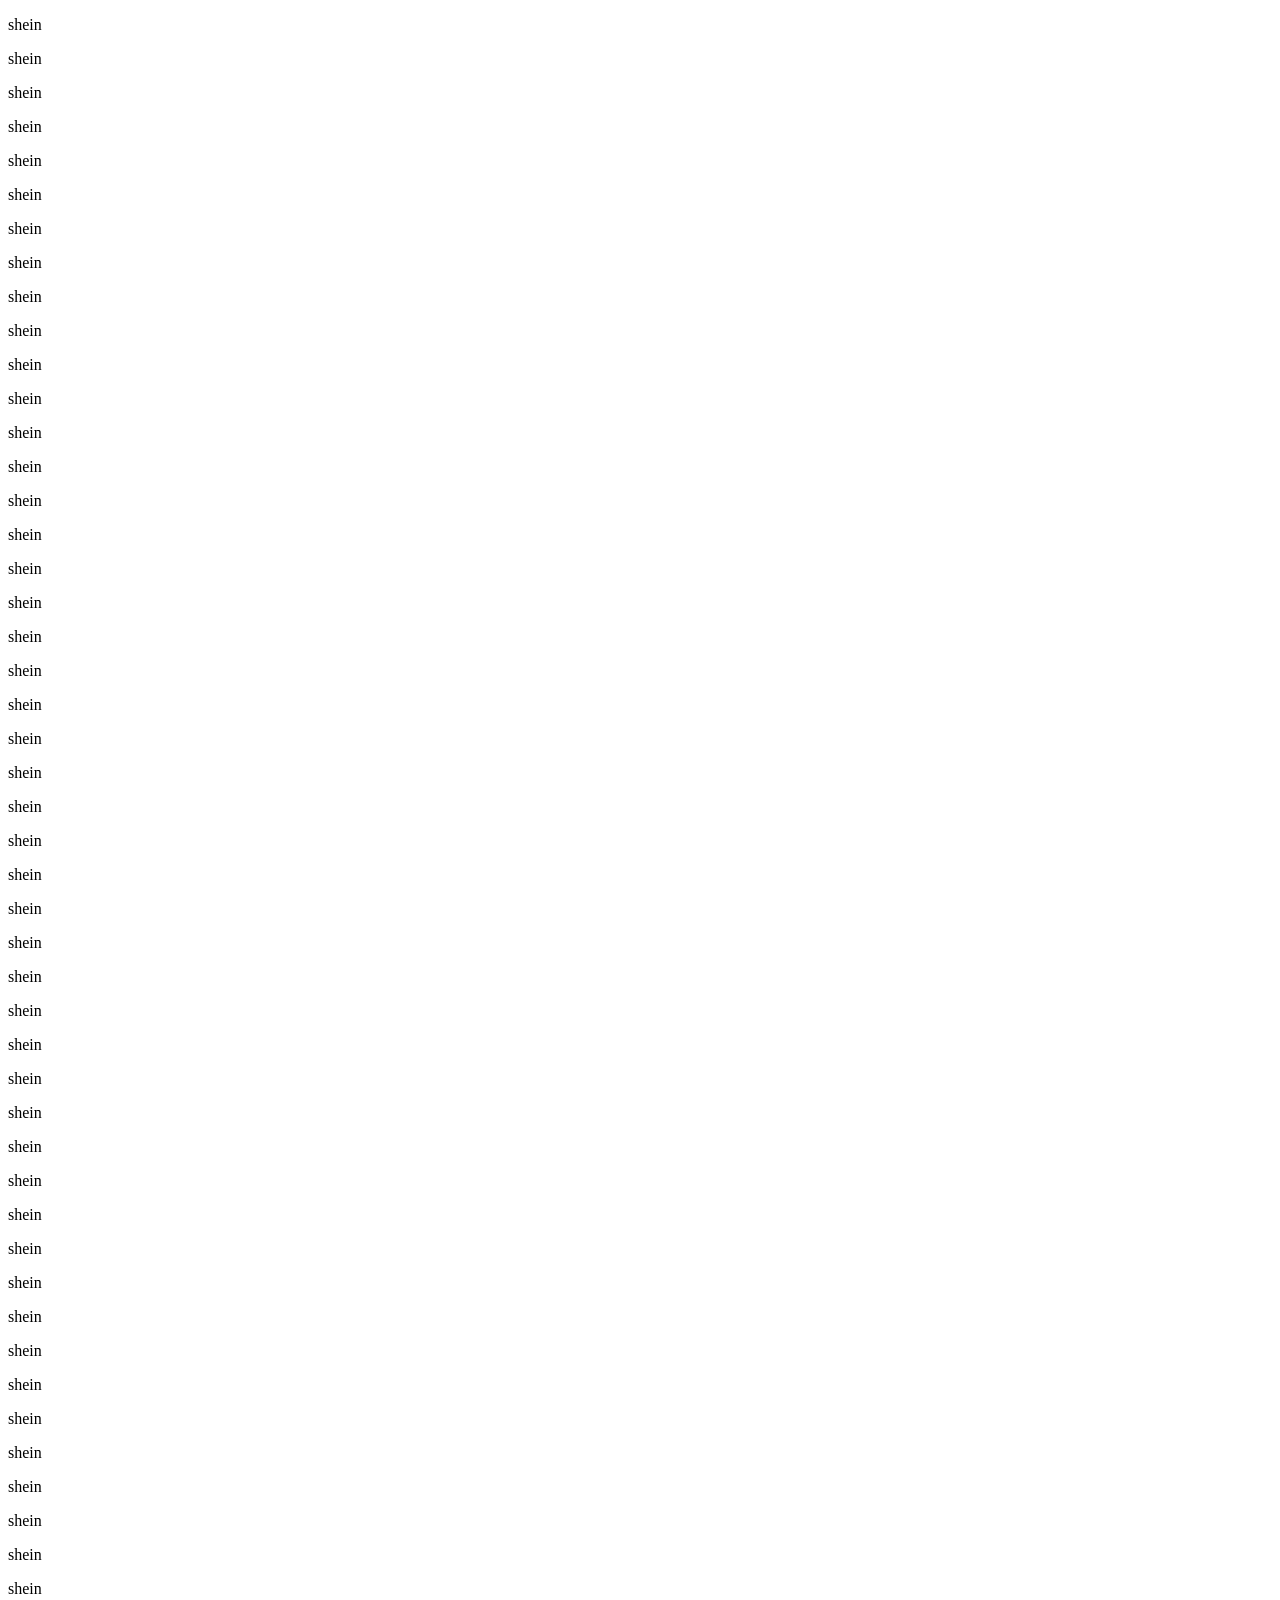
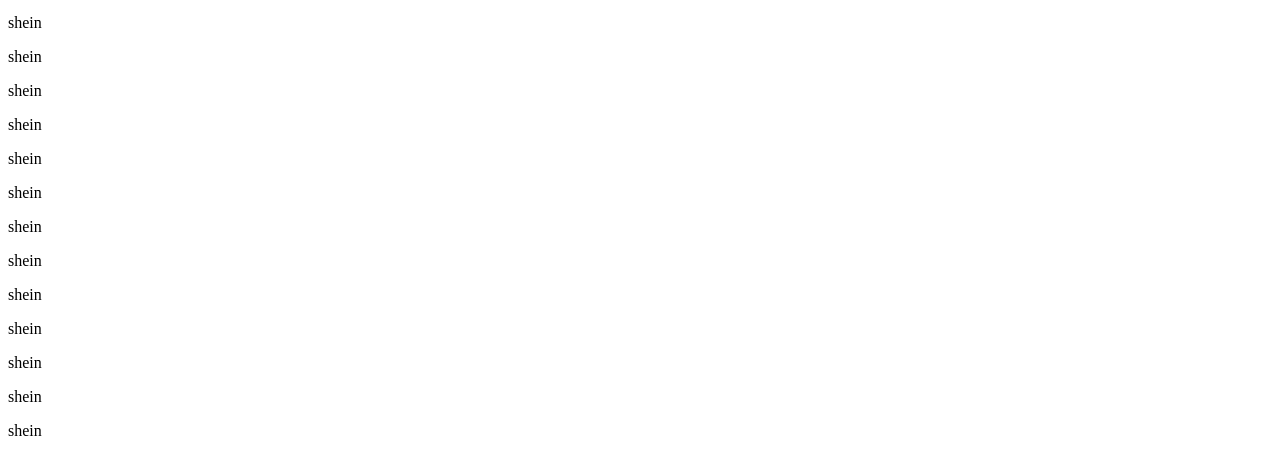
<file: test/fixtures/shein-productgroup.html>
<!doctype html><html><head>
<title>Chiquease Women&#39;s Round Neck Short Sleeve Sweater | SHEIN USA</title>
<meta name="description" content="Free Returns ✓ Free Shipping✓. Chiquease Women&#39;s Round Neck Short Sleeve Sweater- Women Knitwear at SHEIN.">
<meta property="og:title" content="Chiquease Women&#39;s Round Neck Short Sleeve Sweater | SHEIN" />
<meta property="og:description" content="Chiquease Women&#39;s Round Neck Short Sleeve Sweater. $63.08. Free shipping &amp; returns | SHEIN" />
<meta property="og:image" content="https://img.ltwebstatic.com/images3_pi/2023/12/22/bf/17032172193b43d4a452e6ab69771b2f176e65ae29_thumbnail_405x552.jpg" />
<script type="application/ld+json" id="breadcrumbList">
        {"@context":"https://schema.org","@type":"BreadcrumbList","itemListElement":[{"@type":"ListItem","position":1,"name":"Women Sweaters","item":"https://us.shein.com/Women Sweaters-c-1734.html"},{"@type":"ListItem","position":2,"name":"Women Clothing","item":"https://us.shein.com/Women Clothing-c-2030.html"},{"@type":"ListItem","position":3,"name":"Women Knitwear","item":"https://us.shein.com/Women Knitwear-c-2216.html"},{"@type":"ListItem","position":4,"name":"Women Apparel","item":"https://us.shein.com/Women Apparel-c-4436.html"},{"@type":"ListItem","position":5,"name":"Chiquease Women's Round Neck Short Sleeve Sweater","item":"https://us.shein.com/SHEIN-Essnce-Women-s-Round-Neck-Short-Sleeve-Sweater-p-28052129.html"}]}
      </script>
<script type="application/ld+json" id="goodsDetailSchema">
        [{"@context":"https://schema.org/","@type":"ProductGroup","name":"Chiquease Women's Round Neck Short Sleeve Sweater","description":"Free Returns ✓ Free Shipping✓. Chiquease Women's Round Neck Short Sleeve Sweater- Women Knitwear at SHEIN.","url":"https://us.shein.com/SHEIN-Essnce-Women-s-Round-Neck-Short-Sleeve-Sweater-p-28052129.html","brand":{"@type":"Brand","name":"Chiquease"},"productGroupID":"z23112309871","image":["https://img.ltwebstatic.com/images3_pi/2023/12/22/bf/17032172193b43d4a452e6ab69771b2f176e65ae29_thumbnail_900x.webp","https://img.ltwebstatic.com/images3_pi/2023/12/22/a1/1703217222725c384816ecbb664177afec17ec9cd5_thumbnail_900x.webp","https://img.ltwebstatic.com/images3_pi/2023/12/22/dc/1703217225b6bdabe26aa5e723f5fcc796e1436091_thumbnail_900x.webp","https://img.ltwebstatic.com/images3_pi/2023/12/22/11/17032172282048d87298232f42230da113bb199e0f_thumbnail_900x.webp","https://img.ltwebstatic.com/images3_pi/2023/12/22/9e/1703217231d837fcce7badcf3f8f06f8d8360948ad_thumbnail_900x.webp"],"variesBy":["https://schema.org/size"],"color":"Khaki","hasVariant":[{"@type":"Product","sku":"I1a7krm001ip","name":"Chiquease Women's Round Neck Short Sleeve Sweater - Size XL","image":["https://img.ltwebstatic.com/images3_pi/2023/12/22/bf/17032172193b43d4a452e6ab69771b2f176e65ae29_thumbnail_405x552.jpg"],"offers":{"@type":"Offer","priceCurrency":"USD","url":"https://us.shein.com/SHEIN-Essnce-Women-s-Round-Neck-Short-Sleeve-Sweater-p-28052129.html?contentIds=&goods_id=28052129&pageType=topBanner&skucode=I1a7krm001ip","price":"63.08","itemCondition":"https://schema.org/NewCondition","availability":"https://schema.org/OutOfStock"},"size":"XL"},{"@type":"Product","sku":"I1a7krm21n2b","name":"Chiquease Women's Round Neck Short Sleeve Sweater - Size L","image":["https://img.ltwebstatic.com/images3_pi/2023/12/22/bf/17032172193b43d4a452e6ab69771b2f176e65ae29_thumbnail_405x552.jpg"],"offers":{"@type":"Offer","priceCurrency":"USD","url":"https://us.shein.com/SHEIN-Essnce-Women-s-Round-Neck-Short-Sleeve-Sweater-p-28052129.html?contentIds=&goods_id=28052129&pageType=topBanner&skucode=I1a7krm21n2b","price":"63.08","itemCondition":"https://schema.org/NewCondition","availability":"https://schema.org/OutOfStock"},"size":"L"},{"@type":"Product","sku":"I1a7krm424zp","name":"Chiquease Women's Round Neck Short Sleeve Sweater - Size M","image":["https://img.ltwebstatic.com/images3_pi/2023/12/22/bf/17032172193b43d4a452e6ab69771b2f176e65ae29_thumbnail_405x552.jpg"],"offers":{"@type":"Offer","priceCurrency":"USD","url":"https://us.shein.com/SHEIN-Essnce-Women-s-Round-Neck-Short-Sleeve-Sweater-p-28052129.html?contentIds=&goods_id=28052129&pageType=topBanner&skucode=I1a7krm424zp","price":"63.08","itemCondition":"https://schema.org/NewCondition","availability":"https://schema.org/OutOfStock"},"size":"M"},{"@type":"Product","sku":"I1a7krm609wt","name":"Chiquease Women's Round Neck Short Sleeve Sweater - Size S","image":["https://img.ltwebstatic.com/images3_pi/2023/12/22/bf/17032172193b43d4a452e6ab69771b2f176e65ae29_thumbnail_405x552.jpg"],"offers":{"@type":"Offer","priceCurrency":"USD","url":"https://us.shein.com/SHEIN-Essnce-Women-s-Round-Neck-Short-Sleeve-Sweater-p-28052129.html?contentIds=&goods_id=28052129&pageType=topBanner&skucode=I1a7krm609wt","price":"63.08","itemCondition":"https://schema.org/NewCondition","availability":"https://schema.org/OutOfStock"},"size":"S"}]}]
      </script>
</head><body><p>shein</p><p>shein</p><p>shein</p><p>shein</p><p>shein</p><p>shein</p><p>shein</p><p>shein</p><p>shein</p><p>shein</p><p>shein</p><p>shein</p><p>shein</p><p>shein</p><p>shein</p><p>shein</p><p>shein</p><p>shein</p><p>shein</p><p>shein</p><p>shein</p><p>shein</p><p>shein</p><p>shein</p><p>shein</p><p>shein</p><p>shein</p><p>shein</p><p>shein</p><p>shein</p><p>shein</p><p>shein</p><p>shein</p><p>shein</p><p>shein</p><p>shein</p><p>shein</p><p>shein</p><p>shein</p><p>shein</p><p>shein</p><p>shein</p><p>shein</p><p>shein</p><p>shein</p><p>shein</p><p>shein</p><p>shein</p><p>shein</p><p>shein</p><p>shein</p><p>shein</p><p>shein</p><p>shein</p><p>shein</p><p>shein</p><p>shein</p><p>shein</p><p>shein</p><p>shein</p></body></html>
</file>
<file: style.css>
/* ألوان من الشعار: كريمي، وردي، ذهبي، وبني قهوة */
:root{
  --base:#faf0e8; --surface:#fffdfb; --blush:#f3d7cf; --blush-soft:#f8e6df;
  --rose:#b5575b; --gold:#b38a3e; --gold-soft:#e4cf9f;
  --ink:#3a2620; --muted:#7b6258; --line:#ebd9ce;
  --wa:#157a4a; --bad:#a63a32;
  --display:'Amiri','IBM Plex Sans Arabic',Georgia,serif;
  --body:'IBM Plex Sans Arabic','Segoe UI',Tahoma,system-ui,sans-serif;
  --arch:50% 50% 16px 16px / 34% 34% 16px 16px;
}
*{box-sizing:border-box}
[hidden]{display:none!important}
html{-webkit-text-size-adjust:100%}
body{margin:0;background:var(--base);color:var(--ink);font:400 16px/1.65 var(--body)}
img{display:block;max-width:100%}
a{color:inherit;text-decoration:none}
button,input,select,textarea{font:inherit;color:inherit}
:focus-visible{outline:3px solid var(--ink);outline-offset:2px}
.wrap{max-width:1080px;margin:0 auto;padding-inline:16px}
.muted{color:var(--muted);font-size:.92rem}
.center{text-align:center}
.empty{padding:48px 0;text-align:center;color:var(--muted)}

/* header */
.top{position:sticky;top:0;z-index:30;background:rgba(250,240,232,.94);backdrop-filter:blur(8px);border-bottom:1px solid var(--gold-soft)}
.bar{display:flex;align-items:center;justify-content:space-between;min-height:62px;gap:12px}
.brand{display:inline-flex;align-items:center;gap:8px;font:700 1.2rem/1.2 var(--display);white-space:nowrap}
@media(min-width:420px){.brand{font-size:1.45rem;gap:10px}}
.logo{width:38px;height:38px;border-radius:50%;box-shadow:0 0 0 1px var(--gold-soft)}
.hbtns{display:flex;gap:8px;align-items:center}
.cartlink{display:inline-flex;align-items:center;gap:8px;font-weight:600;padding:7px 14px;border-radius:999px;background:var(--surface);border:1px solid var(--line)}
button.cartlink{cursor:pointer}
.cartlink.icon{width:38px;height:38px;padding:0;justify-content:center}
.badge{min-width:22px;height:22px;padding-inline:6px;border-radius:999px;background:var(--rose);color:#fff;font-size:.8rem;display:inline-grid;place-items:center}
.note{margin:0;padding:10px 0 0;color:var(--muted);font-size:.95rem}

/* browse */
.tools{display:grid;gap:12px;padding:14px 0 6px}
.in{width:100%;padding:11px 14px;border:1px solid var(--line);border-radius:12px;background:var(--surface)}
.in:focus-visible{border-color:var(--gold)}
textarea.in{min-height:96px;resize:vertical}
.chips{display:flex;gap:8px;overflow-x:auto;padding-bottom:6px;scrollbar-width:none}
.chip{flex:none;padding:7px 18px;border-radius:999px;border:1px solid var(--gold-soft);background:transparent;cursor:pointer}
.chip[aria-pressed=true]{background:var(--ink);color:var(--base);border-color:var(--ink)}
/* فئات شجرية (مثل شي إن): صف للفئات الرئيسية، وتحته صف لأقسام الفئة المختارة */
.cats{display:grid;gap:4px}
.chips.sub .chip{padding:5px 14px;font-size:.9rem;background:var(--surface)}
.chips.sub .chip[aria-pressed=true]{background:var(--rose);border-color:var(--rose);color:#fff}
.grid{display:grid;grid-template-columns:repeat(2,1fr);gap:26px 14px;padding:16px 0 48px}
@media(min-width:640px){.grid{grid-template-columns:repeat(3,1fr)}}
@media(min-width:900px){.grid{grid-template-columns:repeat(4,1fr);gap:32px 18px}}

/* صور المنتجات بشكل قوس مثل واجهة بوتيك */
.ph{position:relative;aspect-ratio:3/4;background:var(--blush-soft);border-radius:var(--arch);overflow:hidden}
.ph img{width:100%;height:100%;object-fit:cover}
.item h3{margin:10px 4px 2px;font-size:.95rem;font-weight:500;line-height:1.5;display:-webkit-box;-webkit-line-clamp:2;-webkit-box-orient:vertical;overflow:hidden}
.pr{margin:0 4px;font-weight:700;color:var(--rose)}

/* بطاقة كود المنتج: الرقم اللي بيرسله الزبون على واتساب */
.tag{display:inline-flex;align-items:center;gap:8px;direction:ltr;unicode-bidi:isolate;padding:3px 12px 3px 9px;background:var(--surface);color:var(--ink);border:1px solid var(--gold);font-weight:600;font-size:.8rem;letter-spacing:.08em;border-start-start-radius:12px;border-end-start-radius:12px;border-start-end-radius:3px;border-end-end-radius:3px}
.tag::before{content:"";width:6px;height:6px;border-radius:50%;background:var(--base);box-shadow:inset 0 0 0 1px var(--gold)}
.ph .tag{position:absolute;inset-block-end:12px;inset-inline-start:0;background:rgba(255,253,251,.95)}

/* product page */
/* minmax(0,…) + min-width:0: بدونها صف الصور الصغيرة (11 صورة) كان يعرّض الصفحة كلها أكثر من الشاشة
   فتطلع الصورة مكبّرة والاسم والأزرار مقصوصة على الجوال */
.pdp{display:grid;grid-template-columns:minmax(0,1fr);gap:20px;padding:16px 0 150px}
.pdp>*{min-width:0}
@media(min-width:800px){.pdp{grid-template-columns:minmax(0,1fr) minmax(0,1fr);gap:40px;align-items:start}}
.gallery .main{aspect-ratio:3/4;border-radius:var(--arch);overflow:hidden;background:var(--blush-soft)}
.gallery .main img{width:100%;height:100%;object-fit:cover}
/* صف الصور الصغيرة يُسحب بالإصبع، ومتوسّط إذا كانت الصور قليلة */
.thumbs{display:flex;gap:8px;overflow-x:auto;margin-top:10px;padding-bottom:4px;scrollbar-width:none;-webkit-overflow-scrolling:touch;overscroll-behavior-x:contain}
.thumbs::-webkit-scrollbar{display:none}
.thumbs button:first-child{margin-inline-start:auto}
.thumbs button:last-child{margin-inline-end:auto}
.thumbs button{flex:none;width:58px;aspect-ratio:3/4;padding:0;border:2px solid transparent;border-radius:10px;overflow:hidden;cursor:pointer;background:none}
.thumbs button[aria-pressed=true]{border-color:var(--gold)}
.thumbs img{width:100%;height:100%;object-fit:cover}
/* بديل أي صورة ما تحملت: شعار واسم المتجر */
.noimg-store{width:100%;height:100%;display:flex;flex-direction:column;align-items:center;justify-content:center;gap:8px;background:var(--blush-soft);color:var(--rose);font:700 1.05rem/1.3 var(--display);text-align:center}
.noimg-store img{width:32%!important;max-width:88px;height:auto!important;aspect-ratio:1;border-radius:50%;object-fit:cover!important;box-shadow:0 0 0 1px var(--gold-soft)}
.thumbs .noimg-store b,.line .noimg-store b,.prow .noimg-store b{display:none}
.thumbs .noimg-store img,.line .noimg-store img,.prow .noimg-store img{width:62%!important}
.prow .noimg-store{width:56px;height:72px;border-radius:10px}
.pdp h1,.h1{font:700 1.7rem/1.5 var(--display);margin:10px 0 4px}
.pdp h1,.desc{overflow-wrap:break-word}
@media(max-width:600px){.pdp h1{font-size:1.3rem;line-height:1.6}}
.price{font-size:1.5rem;font-weight:700;margin:0;color:var(--rose)}
.opt{margin-top:18px}
.opt h4{margin:0 0 8px;font-size:.95rem;font-weight:600}
.opts{display:flex;flex-wrap:wrap;gap:8px}
.opt-b{min-width:46px;padding:8px 14px;border:1.5px solid var(--line);border-radius:12px;background:var(--surface);cursor:pointer}
.opt-b[aria-pressed=true]{border-color:var(--ink);background:var(--ink);color:var(--base)}
.opt-b:disabled{opacity:.4;text-decoration:line-through;cursor:not-allowed}
.hint{min-height:1.6em;margin:14px 0 0;color:var(--bad);font-size:.92rem}
.desc{margin-top:18px;color:var(--muted);white-space:pre-line}
.dock{position:fixed;inset-inline:0;bottom:0;z-index:25;background:rgba(250,240,232,.97);border-top:1px solid var(--gold-soft);padding:10px 0 calc(10px + env(safe-area-inset-bottom))}
.dockin{display:flex;gap:10px;align-items:center}
.dockin{flex-wrap:wrap}
.dockin .btn{flex:1;white-space:nowrap}
@media(max-width:480px){.dockin .btn.wa{flex:1 1 100%;order:3}.pdp{padding-bottom:200px}}

/* buttons */
.btn{display:inline-flex;justify-content:center;align-items:center;gap:8px;padding:13px 20px;border:0;border-radius:14px;font-weight:700;cursor:pointer;background:var(--rose);color:#fff;text-align:center}
.btn.wa{background:var(--wa)}
.btn.ghost{background:transparent;color:var(--rose);border:1.5px solid var(--rose)}
.btn.bad{background:transparent;color:var(--bad);border:1.5px solid var(--bad)}
.btn.sm{padding:7px 13px;font-size:.88rem;border-radius:10px}
.btn.block{width:100%}
.btn:disabled{opacity:.45;cursor:not-allowed}
.stepper{display:inline-flex;align-items:center;border:1.5px solid var(--line);border-radius:14px;background:var(--surface)}
.stepper button{width:38px;height:42px;border:0;background:none;font-size:1.2rem;cursor:pointer}
.stepper span{min-width:28px;text-align:center;font-weight:600}

/* cart */
.line{display:grid;grid-template-columns:72px 1fr;gap:12px;padding:14px 0;border-bottom:1px solid var(--line)}
.line .ph{border-radius:12px}
.line h3{margin:0;font-size:.98rem;font-weight:600;line-height:1.4}
.line .row{display:flex;justify-content:space-between;align-items:center;margin-top:8px;gap:8px}
.sum{display:flex;justify-content:space-between;font-size:1.15rem;font-weight:700;padding:16px 0 4px}
.field{display:grid;gap:6px;margin-bottom:14px}
.field label{font-weight:600;font-size:.92rem}
.linkbtn{background:none;border:0;padding:0;color:var(--bad);cursor:pointer;font-size:.9rem;text-decoration:underline}

/* admin */
.panel{background:var(--surface);border:1px solid var(--line);border-radius:18px;padding:18px;margin:12px 0}
.tabs{display:flex;gap:8px;flex-wrap:wrap;padding:14px 0 0}
.prow{display:grid;grid-template-columns:56px 1fr;gap:12px;align-items:start;padding:12px 0;border-bottom:1px solid var(--line)}
.prow img{width:56px;height:72px;object-fit:cover;border-radius:10px}
.prow .noimg{width:56px;height:72px;border-radius:10px;background:var(--blush-soft)}
.acts{display:flex;gap:8px;flex-wrap:wrap;margin-top:8px}
.pill{display:inline-block;padding:1px 10px;border-radius:999px;background:var(--blush-soft);font-size:.82rem}
.two{display:grid;gap:12px}
@media(min-width:640px){.two{grid-template-columns:1fr 1fr}}
.vrow{display:grid;grid-template-columns:1fr 110px auto;gap:8px;align-items:center;padding:6px 0;border-bottom:1px dashed var(--line)}
.chk{display:inline-flex;gap:6px;align-items:center;white-space:nowrap}
.crow{display:flex;justify-content:space-between;align-items:center;padding:8px 0;border-bottom:1px solid var(--line)}
details.import{margin:0 0 16px;padding:12px 14px;border:1px dashed var(--gold-soft);border-radius:12px}
details.import summary{cursor:pointer;font-weight:600}

.toast{position:fixed;inset-inline:16px;bottom:96px;margin-inline:auto;max-width:420px;background:var(--ink);color:var(--base);padding:12px 16px;border-radius:14px;z-index:99;text-align:center}
@media(prefers-reduced-motion:reduce){*{scroll-behavior:auto!important}}
</file>
